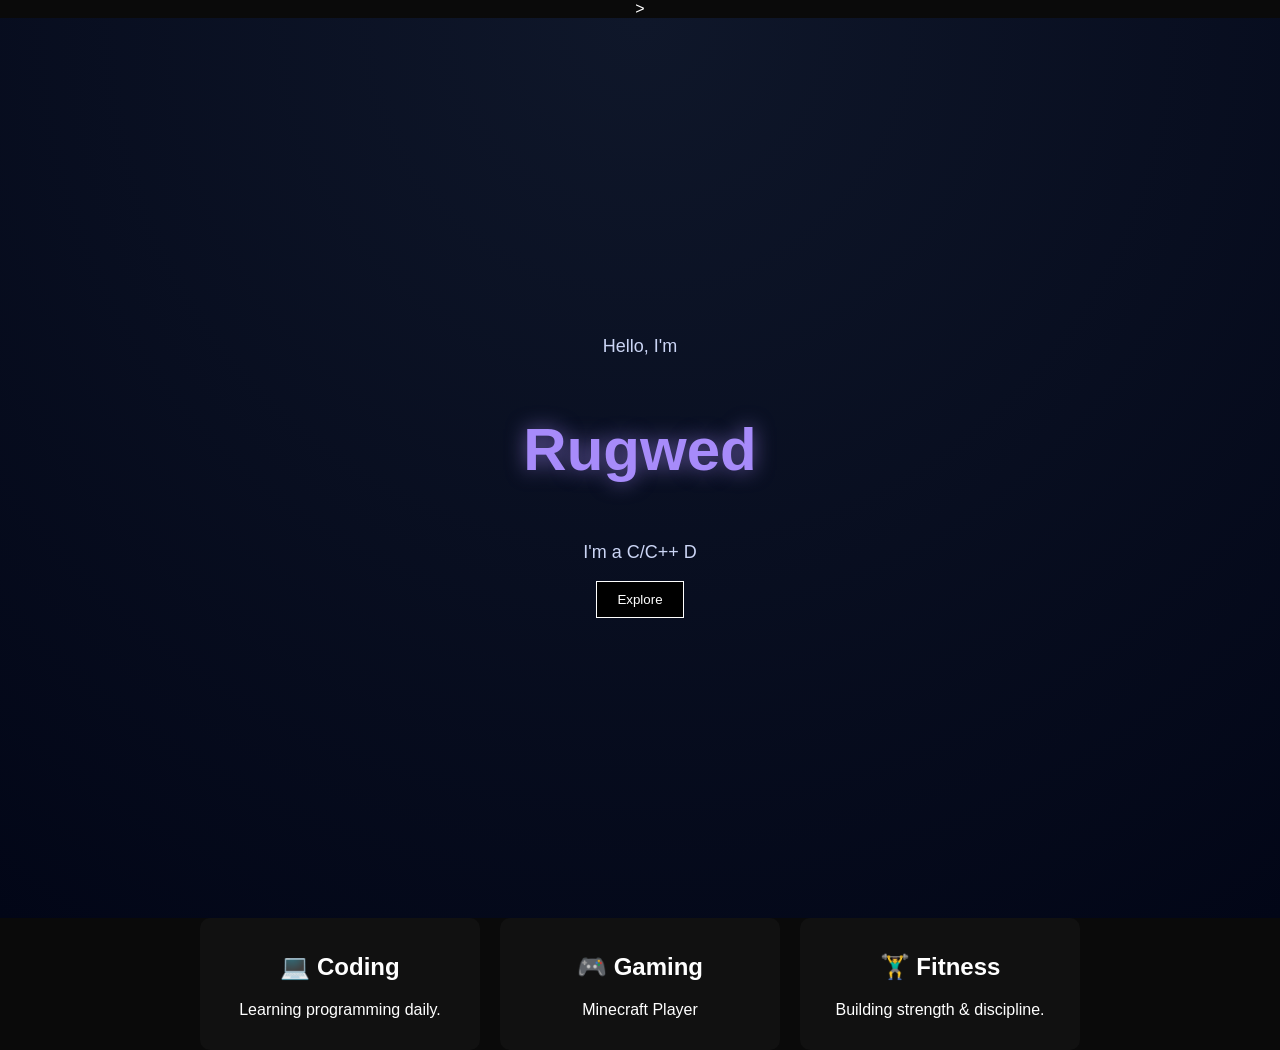
<file: index.html>
<!DOCTYPE html>
<html lang="en">
<head>
    <meta charset="UTF-8">
    <title>rug</title>

    <!-- 🔗 CSS CONNECTED HERE -->
   <link rel="stylesheet" href="../../../style.css">>
</head>

<body>
<div class="hero">
    <p>Hello, I'm</p>
    <h1>Rugwed</h1>

    <p id="typing"></p>

    <button onclick="location.href='coding/'">Explore</button>
</div>

    <section class="features">
        <div class="card" onclick="location.href='coding'">
    <h2>💻 Coding</h2>
    <p>Learning programming daily.</p>
</div>

     <div class="card" onclick="location.href='gaming'">
    <h2>🎮 Gaming</h2>
    <p>Minecraft Player</p>
</div>

        <d<div class="card" onclick="location.href='fitness'">
    <h2>🏋️‍♂️ Fitness</h2>
    <p>Building strength & discipline.</p>
</div>
    </section>

    <!-- 🔗 JS CONNECTED HERE -->
    <script src="script.js"></script>

</body>
</html>
</file>
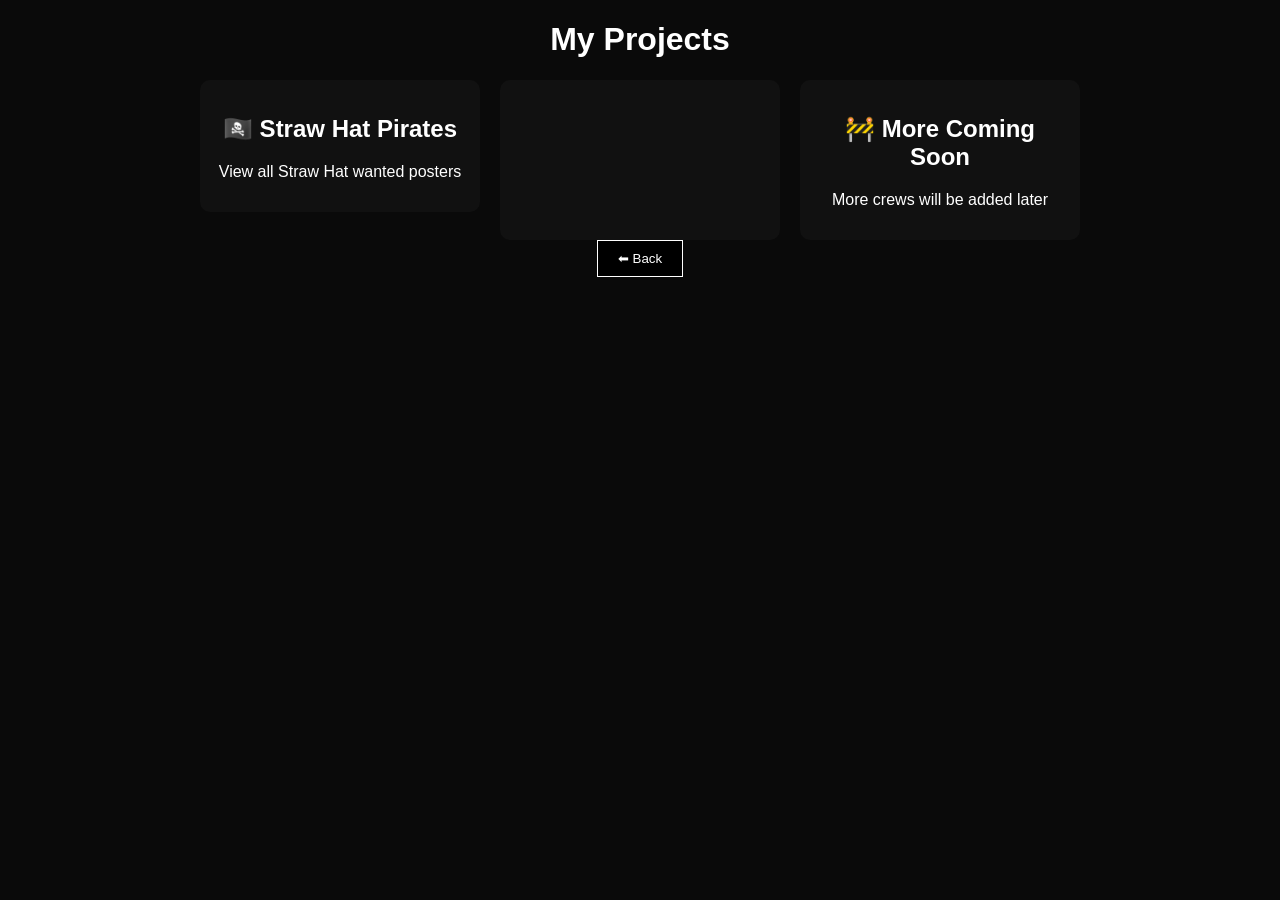
<file: coding/index.html>
<!DOCTYPE html>
<html>
<head>
    <title>Coding - Rugwed</title>
    <link rel="stylesheet" href="../style.css">
</head>
<body>

    <h1>My Projects</h1>

    <section class="features">

        <a href="onepiece/strawhats/" style="text-decoration: none; color: inherit;">
    <div class="card">
        <h2>🏴‍☠️ Straw Hat Pirates</h2>
        <p>View all Straw Hat wanted posters</p>
    </div>
</a>

          <div class="card">
              
          </div>
        
        <div class="card">
            <h2>🚧 More Coming Soon</h2>
            <p>More crews will be added later</p>
        </div>

    </section>

    <button onclick="location.href='../'">⬅ Back</button>

</body>
</html>
</file>
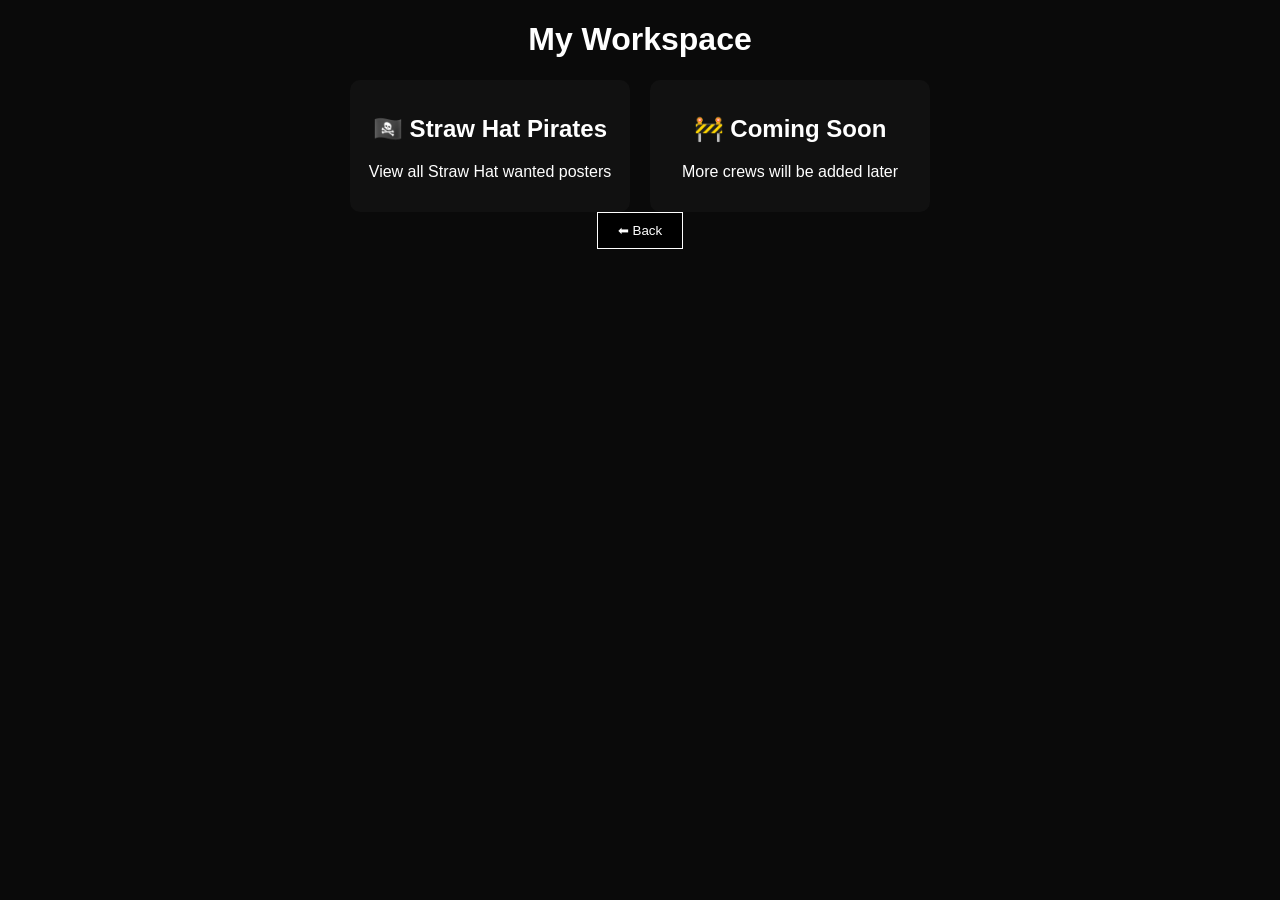
<file: coding/onepiece/index.html>
<!DOCTYPE html>
<html>
<head>
    <title>One Piece</title>
    <link rel="stylesheet" href="../../style.css">
</head>
<body>

    <h1>My Workspace</h1>

    <section class="features">

        <a href="strawhats/" style="text-decoration: none; color: inherit;">
            <div class="card">
                <h2>🏴‍☠️ Straw Hat Pirates</h2>
                <p>View all Straw Hat wanted posters</p>
            </div>
        </a>

        <div class="card">
            <h2>🚧 Coming Soon</h2>
            <p>More crews will be added later</p>
        </div>

    </section>

    <button onclick="location.href='../'">⬅ Back</button>

</body>
</html>
</file>
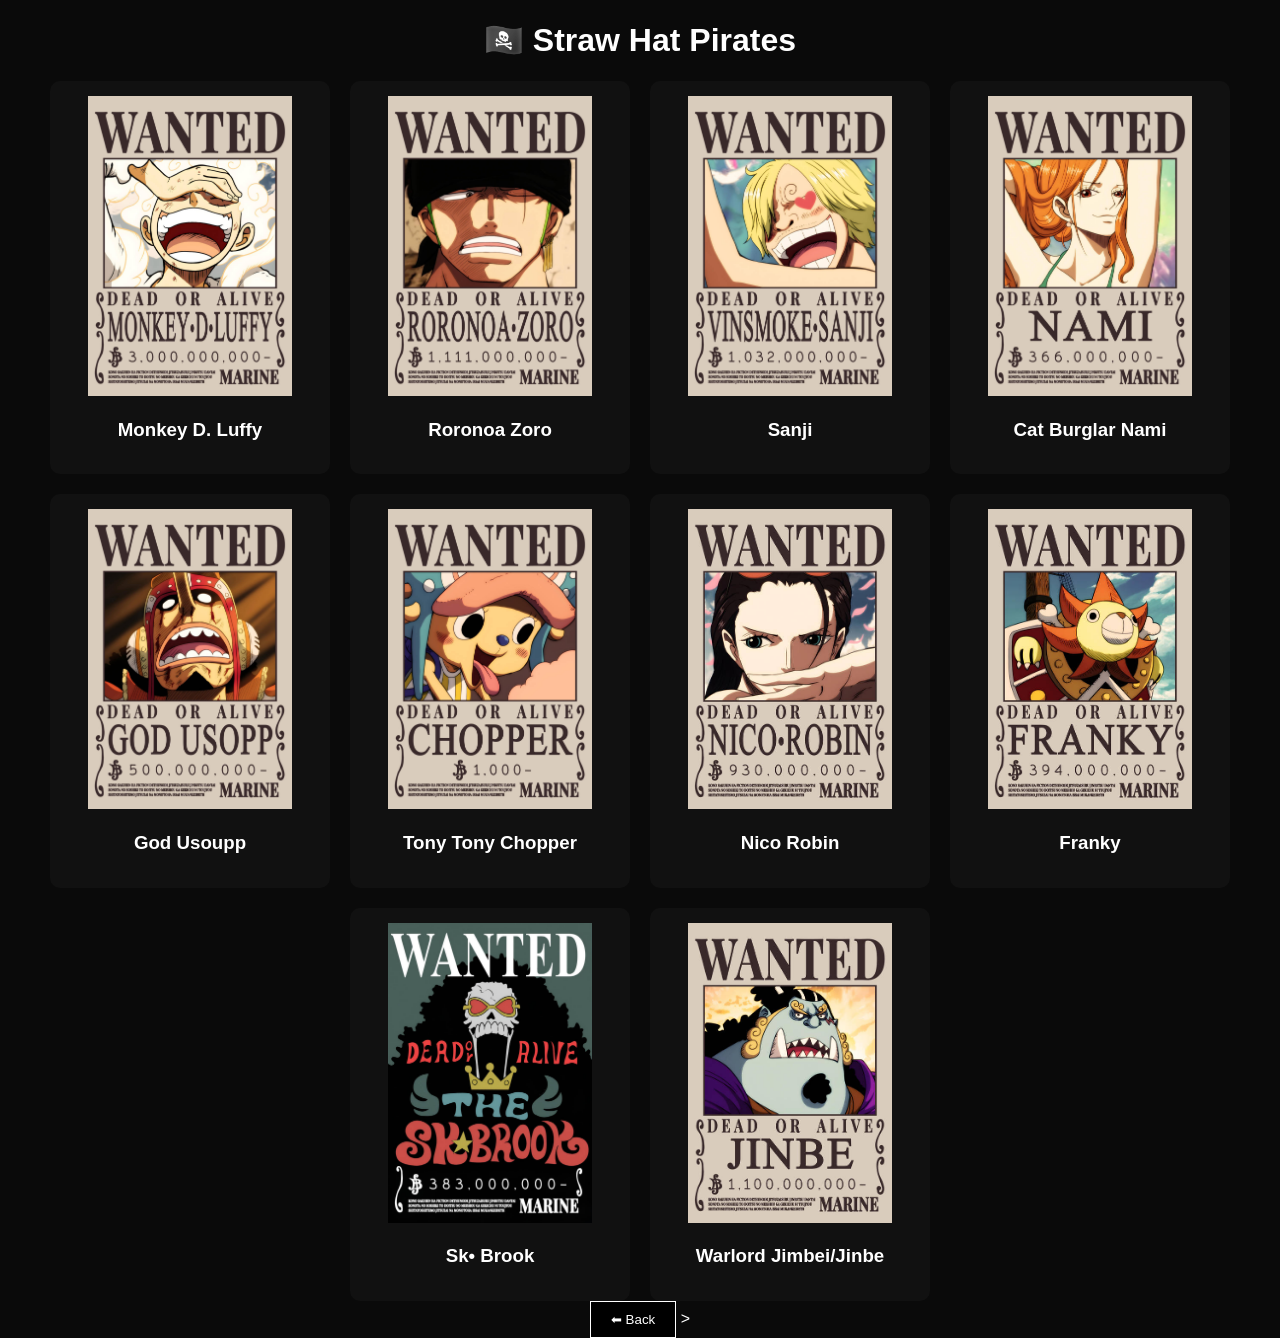
<file: coding/onepiece/strawhats/index.html>
<!DOCTYPE html>
<html>
<head>
    <title>Straw Hats</title>
    <link rel="stylesheet" href="../../../style.css">
</head>
<body>

    <h1>🏴‍☠️ Straw Hat Pirates</h1>

    <section class="features">

        <div class="card">
          <img src="../../../luffy.jpg"onclick="openPopup(this.src)">
            <h3>Monkey D. Luffy</h3>
        </div>

        <div class="card">
           <img src="../../../zoro.jpg"onclick="openPopup(this.src)">
            <h3>Roronoa Zoro</h3>
        </div>

        <div class="card">
          <img src="../../../sanji.jpg"onclick="openPopup(this.src)">
            <h3>Sanji</h3>
        </div>

        <div class="card">
            <img src="../../../nami.jpg"onclick="openPopup(this.src)">
            <h3>Cat Burglar Nami</h3>
        </div>

          <div class="card">
            <img src="../../../usopp.jpg"onclick="openPopup(this.src)">
            <h3>God Usoupp</h3>
        </div>

          <div class="card">
           <img src="../../../chopper.jpg"onclick="openPopup(this.src)">
            <h3>Tony Tony Chopper</h3>
        </div>

          <div class="card">
           <img src="../../../robin.jpg"onclick="openPopup(this.src)">
            <h3>Nico Robin</h3>
        </div>

          <div class="card">
           <img src="../../../franky.jpg"onclick="openPopup(this.src)">
            <h3>Franky</h3>
        </div>

          <div class="card">
            <img src="../../../brook.jpg"onclick="openPopup(this.src)">
            <h3>Sk• Brook</h3>
        </div>

          <div class="card">
            <img src="../../../jinbe.jpg"onclick="openPopup(this.src)">
            <h3>Warlord Jimbei/Jinbe</h3>
        </div>



    </section>

    <button onclick="location.href='../'">⬅ Back</button>

    <div id="popup" onclick="closePopup()">
    <img id="popupImg">
</div>
    <script src="../../../script.js"></script>
</body>>
    
</html>
</file>
<file: style.css>
body {
  margin: 0;
  font-family: Arial;
  background: #0a0a0a;
  color: white;
  text-align: center;
}

.hero {
  height: 100vh;
  display: flex;
  flex-direction: column;
  justify-content: center;
  align-items: center;
  background: radial-gradient(circle at top, #0f172a, #020617);
  text-align: center;
}

.hero h1 {
  font-size: 60px;
  color: #a78bfa;
  text-shadow: 0 0 20px rgba(167,139,250,0.6);
}

.hero p {
  color: #cbd5f5;
  font-size: 18px;
}

button {
  padding: 10px 20px;
  background: black;
  color: white;
  border: 1px solid white;
  cursor: pointer;
}

.features {
  display: flex;
  justify-content: center;
  flex-wrap: wrap;
  gap: 20px;
}

.card {
  width: 250px;
  background: #111;
  padding: 15px;
  border-radius: 10px;
  text-align: center;
  cursor: pointer;
  transition: transform 0.3s ease;
}

.card img:hover {
  transform: scale(1.12);
  filter: brightness(1.1);
}

.card img {
  width: 100%;
  max-height: 300px;
  object-fit: contain;
  border-radius: 10px;
  cursor: pointer;
  transition: transform 0.3s ease;
}

.card img:hover {
  transform: scale(1.08);
}

#popup {
  position: fixed;
  top: 0;
  left: 0;
  width: 100%;
  height: 100%;
  background: rgba(0,0,0,0.95);
  display: none;
  justify-content: center;
  align-items: center;
}

#popup img {
  max-width: 98%;
  max-height: 98%;
  border-radius: 10px;
  transition: transform 0.3s ease;
  transform: scale(0.8);
}

@keyframes fadeIn {
  from { opacity: 0; }
  to { opacity: 1; }
}

.card {
  cursor: pointer;
}

.card:hover {
  transform: scale(1.05);
}
</file>
